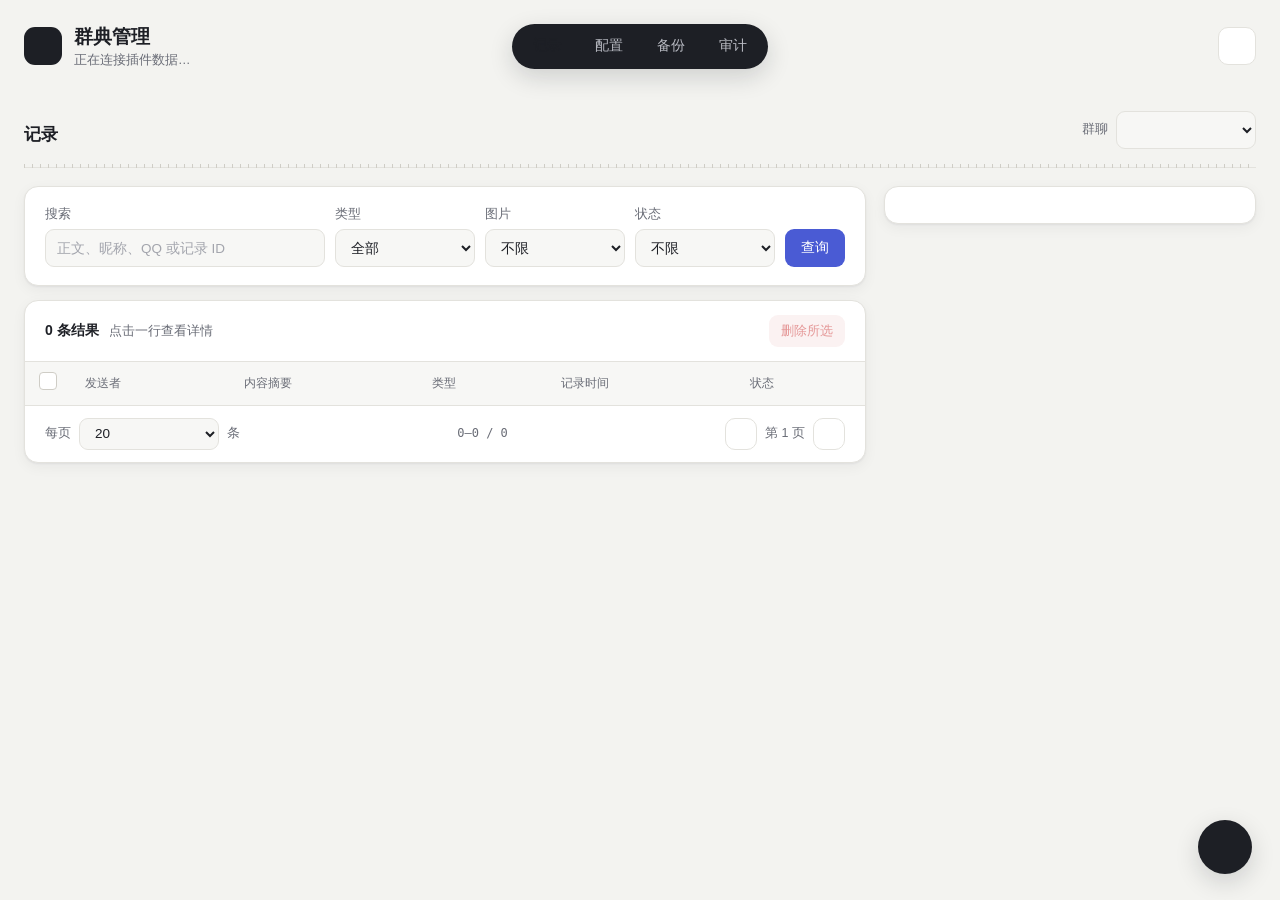
<file: views/manage/index.html>
<!doctype html>
<html lang="zh-CN">
  <head>
    <meta charset="utf-8" />
    <meta name="viewport" content="width=device-width, initial-scale=1" />
    <title>群典管理</title>
    <link rel="stylesheet" href="./style.css" />
  </head>
  <body>
    <div id="topline" class="topline" aria-hidden="true"></div>
    <div class="shell">
      <header class="titlebar">
        <div class="brand">
          <span class="brand-mark" data-i="quote" aria-hidden="true"></span>
          <div>
            <h1>群典管理</h1>
            <p id="header-status" role="status">正在连接插件数据…</p>
          </div>
        </div>
        <nav id="island" class="island" aria-label="管理模块">
          <span class="pill" aria-hidden="true"></span>
          <button type="button" class="on" data-view="records" aria-current="page" data-i="archive">记录</button>
          <button type="button" data-view="config" data-i="settings">配置<span id="config-badge" class="badge" hidden></span></button>
          <button type="button" data-view="backup" data-i="backup">备份</button>
          <button type="button" data-view="audit" data-i="history">审计</button>
        </nav>
        <div class="title-actions">
          <button id="refresh" class="icon-btn" type="button" aria-label="刷新数据" title="刷新数据" data-i="refresh"></button>
        </div>
      </header>

      <!-- 记录 -->
      <main id="view-records" class="view on">
        <section id="stats" class="stats" aria-label="当前群统计"></section>
        <div class="section-head">
          <h2>记录</h2>
          <label class="field inline">群聊<select id="group" class="input"></select></label>
        </div>
        <div class="ruler" aria-hidden="true"></div>
        <div id="records-layout" class="layout">
          <div class="main">
            <form id="filters" class="card card-pad filters" role="search">
              <label class="field search-field">搜索<input id="search" class="input" type="search" placeholder="正文、昵称、QQ 或记录 ID" /></label>
              <button id="filter-toggle" class="btn btn-ghost filter-toggle" type="button" aria-expanded="false" aria-controls="filters">筛选</button>
              <label class="field filter-extra">类型<select id="filter-type" class="input"><option value="">全部</option><option value="message">普通消息</option><option value="forward">合并转发</option></select></label>
              <label class="field filter-extra">图片<select id="filter-image" class="input"><option value="">不限</option><option value="true">包含图片</option><option value="false">不含图片</option></select></label>
              <label class="field filter-extra">状态<select id="filter-health" class="input"><option value="">不限</option><option value="healthy">正常</option><option value="broken">缺少媒体</option></select></label>
              <button id="query" class="btn btn-primary" type="submit" data-i="search">查询</button>
            </form>
            <section class="card table-card">
              <div class="table-tools">
                <div><strong id="total">0 条结果</strong><span id="selinfo">点击一行查看详情</span></div>
                <button id="delete-selected" class="btn btn-danger btn-sm" type="button" data-i="trash" disabled>删除所选</button>
              </div>
              <div class="table-scroll">
                <table>
                  <thead>
                    <tr>
                      <th class="check"><button id="check-page" class="cb" type="button" role="checkbox" aria-checked="false" aria-label="选择本页全部记录"></button></th>
                      <th>发送者</th>
                      <th>内容摘要</th>
                      <th class="col-opt">类型</th>
                      <th class="col-opt">记录时间</th>
                      <th class="col-opt">状态</th>
                    </tr>
                  </thead>
                  <tbody id="rows"></tbody>
                </table>
              </div>
              <div id="record-cards" class="m-cards"></div>
              <div class="table-foot">
                <label class="field inline">每页<select id="page-size" class="input input-sm"><option>20</option><option>50</option><option>100</option></select>条</label>
                <span id="range" class="mono">0–0 / 0</span>
                <div class="pager">
                  <button id="prev" class="icon-btn" type="button" aria-label="上一页" data-i="left"></button>
                  <span id="page-label">第 1 页</span>
                  <button id="next" class="icon-btn" type="button" aria-label="下一页" data-i="right"></button>
                </div>
              </div>
            </section>
          </div>
          <aside class="side" aria-label="记录详情">
            <div id="side" class="card side-card"></div>
          </aside>
        </div>
      </main>

      <!-- 配置 -->
      <main id="view-config" class="view">
        <div class="section-head">
          <h2>配置</h2>
          <div id="scope" class="segmented" role="radiogroup" aria-label="编辑范围">
            <span class="seg-pill" aria-hidden="true"></span>
            <button type="button" role="radio" class="on" aria-checked="true" data-scope="global">全局</button>
            <button type="button" role="radio" aria-checked="false" data-scope="override">群聊覆盖</button>
            <button type="button" role="radio" aria-checked="false" data-scope="json">高级 JSON</button>
          </div>
        </div>
        <div class="ruler" aria-hidden="true"></div>
        <div class="layout">
          <div class="main">
            <div id="anchors" class="tabs" role="tablist" aria-label="配置分区"></div>
            <div id="config-body" class="stack"></div>
          </div>
          <aside class="side" aria-label="未保存的改动">
            <div id="config-side" class="card side-card"></div>
          </aside>
        </div>
      </main>

      <!-- 备份 -->
      <main id="view-backup" class="view">
        <div class="section-head"><h2>备份与维护</h2></div>
        <div class="ruler" aria-hidden="true"></div>
        <div class="layout">
          <div class="main tasks">
            <article class="card task">
              <div class="head"><span class="ico" data-i="download" aria-hidden="true"></span>
                <div><h3>导出备份</h3><p>全部群聊的记录、被引用的图片、校验清单与可迁移配置。</p></div></div>
              <dl class="kv"><dt>范围</dt><dd>全部群聊</dd><dt>不含</dt><dd>头像缓存、宿主登录信息</dd></dl>
              <div class="foot"><span class="muted">导出文件为明文，请妥善保管。</span><button id="export" class="btn btn-primary" type="button" data-i="download">导出 ZIP</button></div>
            </article>
            <article class="card task">
              <div class="head"><span class="ico" data-i="shield" aria-hidden="true"></span>
                <div><h3>完整性检查</h3><p>逐个重新计算媒体文件哈希，标记缺失或被改动的图片；恢复的文件会重新参与随机群典。</p></div></div>
              <div id="integrity-result"><p class="muted">日常发送只检查文件是否存在与大小；内容被改动需要在这里检查。</p></div>
              <div class="foot"><span></span><button id="integrity" class="btn btn-tonal" type="button" data-i="shield">开始检查</button></div>
            </article>
            <article class="card task wide-task">
              <div class="head"><span class="ico" data-i="upload" aria-hidden="true"></span>
                <div><h3>合并导入</h3><p>按群内内容哈希去重，只新增记录，不修改现有记录。支持 2.0 与 1.x 旧版备份。</p></div></div>
              <div id="import-steps" class="steps" aria-label="导入步骤"></div>
              <label id="drop" class="drop">
                <input id="import-file" class="sr-only" type="file" accept=".zip,application/zip" />
                <span data-i="upload" aria-hidden="true"></span>
                <span><strong>拖放备份到这里，或点击选择文件</strong><small id="file-name"></small></span>
              </label>
              <div class="switch-row">
                <button id="restore-settings" class="switch" type="button" role="switch" aria-checked="false" aria-labelledby="restore-label"></button>
                <span id="restore-label"><strong>同时恢复可迁移配置</strong><small>用备份中的配置覆盖当前配置（含群聊覆盖与作者别名）</small></span>
              </div>
              <div id="import-inspection" class="inspection" hidden></div>
              <div class="foot">
                <button id="import-inspect" class="btn btn-ghost" type="button" disabled>上传并预检</button>
                <button id="import-commit" class="btn btn-primary" type="button" hidden>确认导入</button>
              </div>
            </article>
            <article class="card task">
              <div class="head"><span class="ico" data-i="user" aria-hidden="true"></span>
                <div><h3>头像缓存</h3><p>只用于图片卡片与后台展示；空间不足时优先清理无引用、最久未使用的头像。</p></div></div>
              <dl class="kv"><dt>当前缓存</dt><dd id="avatar-stats">—</dd></dl>
              <div class="foot"><button id="avatars-cleanup" class="btn btn-ghost" type="button" data-i="broom">清理无引用</button><button id="avatars-clear" class="btn btn-danger" type="button" data-i="trash">清空头像缓存</button></div>
            </article>
          </div>
          <aside class="side" aria-label="操作记录">
            <div class="card side-card"><div class="side-body"><h3>操作记录</h3><ul id="backup-log" class="timeline"></ul></div></div>
          </aside>
        </div>
      </main>

      <!-- 审计 -->
      <main id="view-audit" class="view">
        <div class="section-head">
          <h2>删除审计</h2>
          <button id="audit-refresh" class="btn btn-ghost btn-sm" type="button" data-i="refresh">刷新</button>
        </div>
        <div class="ruler" aria-hidden="true"></div>
        <div class="layout">
          <div class="main">
            <div class="card card-pad filters audit-filters">
              <label class="field">群号<input id="audit-group" class="input" inputmode="numeric" placeholder="筛选群号" /></label>
              <label class="field">操作者<input id="audit-operator" class="input" placeholder="QQ 或 dashboard 用户" /></label>
              <label class="field">来源<select id="audit-source" class="input"><option value="">全部来源</option><option value="command">群聊指令</option><option value="page">管理页</option><option value="page_node">管理页 · 节点</option></select></label>
            </div>
            <section class="card table-card">
              <div class="table-tools">
                <div><strong id="audit-total">0 条</strong><span>按删除时间从新到旧</span></div>
                <div class="pager">
                  <button id="audit-prev" class="icon-btn" type="button" aria-label="上一页" data-i="left"></button>
                  <span id="audit-page">第 1 页</span>
                  <button id="audit-next" class="icon-btn" type="button" aria-label="下一页" data-i="right"></button>
                </div>
              </div>
              <div class="table-scroll">
                <table>
                  <thead><tr><th>删除时间</th><th>群号</th><th>记录</th><th>操作者</th><th>来源</th><th>范围</th></tr></thead>
                  <tbody id="audit-rows"></tbody>
                </table>
              </div>
              <div id="audit-cards" class="m-cards"></div>
            </section>
          </div>
          <aside class="side" aria-label="审计概览"><div id="audit-side" class="card side-card"></div></aside>
        </div>
      </main>
    </div>

    <!-- 右下悬浮按钮 -->
    <div class="fab-wrap">
      <div id="save-error" class="save-error" role="alert" hidden></div>
      <div id="fab-menu" class="fab-menu" inert>
        <button type="button" data-act="refresh" style="--k: 3" data-i="refresh">刷新数据</button>
        <button type="button" data-act="search" style="--k: 2" data-i="search">搜索记录</button>
        <button type="button" data-act="export" style="--k: 1" data-i="download">导出备份</button>
        <button type="button" data-act="integrity" style="--k: 0" data-i="shield">完整性检查</button>
      </div>
      <button id="fab" class="fab" type="button" aria-label="快捷操作" aria-expanded="false" aria-controls="fab-menu" data-i="bolt"></button>
      <div id="pill" class="fab-pill" hidden>
        <span class="txt">
          <button id="discard" class="discard" type="button">放弃</button>
          <span id="pill-count" aria-live="polite">0 项未保存</span>
          <button id="save" class="save" type="button" data-i="check">保存</button>
        </span>
      </div>
    </div>
    <div id="toasts" class="toasts" aria-live="polite"></div>

    <!-- 全屏面板 -->
    <div id="scrim" class="scrim"></div>
    <section id="sheet" class="sheet" role="dialog" aria-modal="true" aria-labelledby="sheet-title" aria-hidden="true" inert>
      <header><h3 id="sheet-title"></h3><button id="sheet-close" class="icon-btn" type="button" aria-label="关闭全屏" data-i="x"></button></header>
      <div id="sheet-body" class="body"></div>
    </section>

    <!-- 灯箱 -->
    <div id="lightbox" class="lightbox" role="dialog" aria-modal="true" aria-label="图片查看" aria-hidden="true" inert>
      <div id="lb-bg" class="bg"></div>
      <img id="lb-img" alt="" />
      <div class="lb-bar">
        <button id="lb-prev" type="button" aria-label="上一张" data-i="left"></button>
        <span id="lb-index">1 / 1</span>
        <button id="lb-next" type="button" aria-label="下一张" data-i="right"></button>
        <button id="lb-close" type="button" aria-label="关闭图片" data-i="x"></button>
      </div>
    </div>

    <dialog id="confirm" aria-labelledby="confirm-title" aria-describedby="confirm-message">
      <form method="dialog">
        <h3 id="confirm-title"></h3>
        <p id="confirm-message"></p>
        <div class="dialog-actions">
          <button id="confirm-cancel" value="cancel" class="btn btn-ghost">取消</button>
          <button id="confirm-ok" value="confirm" class="btn btn-danger">确认</button>
        </div>
      </form>
    </dialog>

    <script type="module" src="./app.js"></script>
  </body>
</html>
</file>
<file: views/manage/style.css>
/* 群典管理 · WebUI 2.0：细线、刻度与语义色标签；不使用渐变、发光与装饰性小字。 */
@property --sw { syntax: "<length-percentage>"; inherits: true; initial-value: 372px; }

:root {
  color-scheme: light;
  --page: #f3f3f0;
  --surface: #ffffff;
  --surface-soft: #f7f7f5;
  --line: #e3e2dd;
  --line-strong: #cfcdc6;
  --text: #1d1f25;
  --muted: #6a6d77;
  --subtle: #a3a5ad;
  --accent: #4a5bd4;
  --accent-soft: #eceefb;
  --accent-ink: #ffffff;
  --success: #2c8f62;
  --success-soft: #e6f3ec;
  --warning: #c77a1f;
  --warning-soft: #f8efe2;
  --danger: #cf4040;
  --danger-soft: #f9e8e8;
  --island: #1d1f25;
  --island-text: #b9bbc3;
  --island-active: #ffffff;
  --island-active-text: #1d1f25;
  --island-hover: rgba(255, 255, 255, .08);
  --on-island: #e5e6ea;
  --seg-off: #e6e5e0;
  --scrim: rgba(20, 22, 30, .38);
  --lightbox-bg: rgba(12, 13, 18, .82);
  --shadow: 0 1px 2px rgba(20, 22, 30, .05), 0 4px 14px rgba(20, 22, 30, .05);
  --shadow-float: 0 8px 24px rgba(20, 22, 30, .16);
  --radius: 14px;
  --radius-sm: 9px;
  --mono: "Cascadia Mono", "DejaVu Sans Mono", ui-monospace, Consolas, monospace;
  --ease: cubic-bezier(.2, .8, .2, 1);
  --ease-io: cubic-bezier(.4, 0, .2, 1);
  --t-fast: 120ms;
  --t: 200ms;
  --t-slow: 320ms;
}

[data-theme="dark"] {
  color-scheme: dark;
  --page: #14161b;
  --surface: #1c1f26;
  --surface-soft: #20242c;
  --line: #2c3039;
  --line-strong: #3a3f4a;
  --text: #e5e6ea;
  --muted: #9a9eaa;
  --subtle: #686c78;
  --accent: #7b88ef;
  --accent-soft: rgba(123, 136, 239, .14);
  --accent-ink: #12141a;
  --success: #4fbf8a;
  --success-soft: rgba(79, 191, 138, .13);
  --warning: #e0a052;
  --warning-soft: rgba(224, 160, 82, .13);
  --danger: #ec6b6b;
  --danger-soft: rgba(236, 107, 107, .13);
  --island: #262a33;
  --island-text: #9a9eaa;
  --island-active: #e5e6ea;
  --island-active-text: #14161b;
  --seg-off: #2c3039;
  --scrim: rgba(0, 0, 0, .55);
  --shadow: 0 1px 2px rgba(0, 0, 0, .25);
  --shadow-float: 0 8px 24px rgba(0, 0, 0, .45);
}

* { box-sizing: border-box; }

body {
  margin: 0;
  background: var(--page);
  color: var(--text);
  font: 14px/1.55 "Segoe UI", "Microsoft YaHei", "Noto Sans CJK SC", "PingFang SC", sans-serif;
}

button { font: inherit; color: inherit; cursor: pointer; }
:focus-visible { outline: 2px solid var(--accent); outline-offset: 2px; }
.sr-only { position: absolute; width: 1px; height: 1px; overflow: hidden; clip: rect(0 0 0 0); white-space: nowrap; }
[hidden] { display: none !important; }
.muted { color: var(--muted); font-size: 13px; margin: 0; }
.mono { font-family: var(--mono); font-size: 12px; color: var(--muted); }
.stack { display: grid; gap: 14px; align-content: start; }
svg.i { width: 18px; height: 18px; fill: none; stroke: currentColor; stroke-width: 1.8; stroke-linecap: round; stroke-linejoin: round; flex: none; }

.shell { width: min(1440px, calc(100% - 48px)); margin: 0 auto; padding: 22px 0 110px; }

/* ── 标题行与顶部悬浮岛 ───────────────────── */
.titlebar { display: flex; align-items: center; gap: 20px; margin-bottom: 22px; }
.brand { display: flex; align-items: center; gap: 12px; min-width: 0; flex: 1; }
.brand-mark { width: 38px; height: 38px; border-radius: 11px; background: var(--text); color: var(--page); display: grid; place-items: center; }
.brand h1 { margin: 0; font-size: 19px; font-weight: 650; }
.brand p { margin: 0; color: var(--muted); font-size: 12.5px; display: flex; align-items: center; gap: 6px; }
.dot { width: 7px; height: 7px; border-radius: 50%; background: var(--success); display: inline-block; }

.island { position: relative; display: flex; gap: 2px; padding: 5px; background: var(--island); border-radius: 999px; box-shadow: var(--shadow-float); }
.island .pill { position: absolute; top: 5px; bottom: 5px; left: 0; border-radius: 999px; background: var(--island-active); transition: transform var(--t-slow) var(--ease), width var(--t-slow) var(--ease); }
.island button { position: relative; z-index: 1; display: flex; align-items: center; gap: 7px; padding: 7px 16px; border: 0; border-radius: 999px; background: transparent; color: var(--island-text); font-size: 13.5px; white-space: nowrap; transition: color var(--t-slow) var(--ease), transform var(--t-fast) var(--ease-io); }
.island button.on { color: var(--island-active-text); font-weight: 600; }
.island button:active { transform: scale(.96); }
.badge { min-width: 18px; height: 18px; padding: 0 5px; border-radius: 9px; background: var(--accent); color: var(--accent-ink); font-size: 12px; display: grid; place-items: center; font-weight: 600; }
.title-actions { flex: 1; display: flex; justify-content: flex-end; gap: 8px; }

/* ── 区块标题与刻度尺 ─────────────────────── */
.section-head { display: flex; align-items: flex-end; justify-content: space-between; gap: 16px; margin: 4px 0 12px; flex-wrap: wrap; }
.section-head h2 { margin: 2px 0 0; font-size: 17px; font-weight: 650; }
.ruler { height: 7px; margin: 0 0 18px; background:
  repeating-linear-gradient(90deg, var(--line-strong) 0 1px, transparent 1px 8px) bottom / 100% 4px no-repeat,
  linear-gradient(var(--line), var(--line)) bottom / 100% 1px no-repeat; }

/* ── 统计卡与刻度条 ───────────────────────── */
.stats { display: grid; grid-template-columns: repeat(4, 1fr); gap: 12px; margin-bottom: 18px; }
.stat { background: var(--surface); border: 1px solid var(--line); border-radius: var(--radius); padding: 14px 16px; box-shadow: var(--shadow); display: grid; gap: 4px; align-content: start; }
.stat .label { color: var(--muted); font-size: 12.5px; }
.stat .value { font-size: 26px; font-weight: 650; font-variant-numeric: tabular-nums; }
.stat .value small { font-size: 13px; color: var(--muted); font-weight: 500; margin-left: 4px; }
.stat-sub { color: var(--muted); font-size: 12.5px; }
.stat .chip { justify-self: start; }
.seg { display: flex; gap: 3px; height: 8px; }
.seg i { flex: 1; border-radius: 2px; background: var(--seg-off); transition: background-color var(--t) var(--ease-io); transition-delay: calc(var(--k, 0) * 18ms); }
.seg i.on { background: var(--accent); }
.seg.ok i.on { background: var(--success); }
.seg.warn i.on { background: var(--warning); }
.seg.danger i.on { background: var(--danger); }

/* ── 布局：主内容 + 右侧页面卡片 ──────────── */
.view { display: none; }
.view.on { display: block; animation: rise var(--t) var(--ease) both; }
@keyframes rise { from { opacity: 0; transform: translateY(8px); } }
.layout { display: grid; grid-template-columns: minmax(0, 1fr) var(--sw); gap: 18px; align-items: start; transition: --sw var(--t-slow) var(--ease); }
.layout.wide { --sw: 58%; }
.layout.wide .col-opt { display: none; }
.layout.wide .excerpt { max-width: 220px; }
.main { min-width: 0; display: grid; gap: 14px; align-content: start; }
.card { background: var(--surface); border: 1px solid var(--line); border-radius: var(--radius); box-shadow: var(--shadow); }
.card-pad { padding: 18px 20px; }
.card-title { display: flex; align-items: flex-start; justify-content: space-between; gap: 12px; margin-bottom: 4px; }
.card-title h3 { margin: 0; font-size: 15px; font-weight: 650; }
.card-title p { margin: 2px 0 0; color: var(--muted); font-size: 12.5px; }
.side { position: sticky; top: 16px; min-width: 0; }
.side-card { padding: 18px 20px; overflow: hidden; }
.side-body { animation: swap var(--t) var(--ease); display: grid; gap: 12px; }
@keyframes swap { from { opacity: 0; transform: translateX(6px); } }
.side-body h3 { margin: 0; font-size: 17px; font-weight: 650; }
.side-head { display: flex; align-items: center; gap: 8px; }
.side-head .grow { flex: 1; }
.side-head .icon-btn { width: 32px; height: 32px; }
.side-actions { display: flex; gap: 8px; }
.side-actions .btn { flex: 1; justify-content: center; }
.kv { display: grid; grid-template-columns: 84px 1fr; gap: 8px 12px; font-size: 13px; margin: 0; }
.kv dt { color: var(--muted); }
.kv dd { margin: 0; min-width: 0; overflow-wrap: anywhere; }
.divider { height: 1px; background: var(--line); }
.field-label { color: var(--muted); font-size: 12.5px; margin-bottom: 8px; }
.wide-cols { display: grid; gap: 16px; }
.layout.wide .wide-cols { grid-template-columns: 1fr 1fr; }

/* ── 控件 ─────────────────────────────────── */
.field { display: grid; gap: 5px; font-size: 12.5px; color: var(--muted); }
.field.inline { display: flex; align-items: center; gap: 8px; }
.input { height: 38px; width: 100%; border: 1px solid var(--line); border-radius: var(--radius-sm); background: var(--surface-soft); color: var(--text); padding: 0 11px; font: inherit; font-size: 13.5px; transition: border-color var(--t-fast), box-shadow var(--t-fast), background-color var(--t-fast); }
.input:focus { outline: none; border-color: var(--accent); box-shadow: 0 0 0 3px var(--accent-soft); background: var(--surface); }
.input::placeholder { color: var(--subtle); }
.input:disabled { opacity: .6; }
.input-sm { height: 32px; width: auto; }
.field.inline .input { width: auto; min-width: 140px; }
.input.num { width: 96px; }
.input.area { height: auto; padding: 9px 11px; resize: vertical; line-height: 1.5; }
.input.code { font-family: var(--mono); font-size: 12.5px; }
.input.err { border-color: var(--danger); animation: nudge 260ms var(--ease-io); }
@keyframes pop { from { opacity: 0; transform: scale(.7); } }
.role-chip.err { animation: nudge 260ms var(--ease-io); }
.diff li.leaving, .alias-row.leaving { opacity: 0; transition: opacity 160ms var(--ease-io); }
.diff li.collapsing, .alias-row.collapsing { overflow: hidden; padding-top: 0; padding-bottom: 0; margin: 0; border-width: 0; transition: height var(--t) var(--ease-io), padding var(--t) var(--ease-io); }
.alias-list { display: grid; gap: 8px; width: 100%; }
.alias-row { animation: rise var(--t) var(--ease) both; }
@keyframes nudge { 25% { transform: translateX(-3px); } 75% { transform: translateX(3px); } }

.btn { height: 38px; border-radius: var(--radius-sm); padding: 0 15px; border: 1px solid transparent; display: inline-flex; align-items: center; gap: 7px; font-size: 13.5px; font-weight: 550; white-space: nowrap; transition: background-color var(--t-fast), color var(--t-fast), border-color var(--t-fast), transform var(--t-fast) var(--ease-io); }
.btn svg.i { width: 16px; height: 16px; }
.btn:active, .icon-btn:active, .fab:active { transform: scale(.96); }
.btn[disabled] { opacity: .55; cursor: not-allowed; }
.btn-primary { background: var(--accent); color: var(--accent-ink); }
.btn-primary:hover { filter: brightness(1.05); }
.btn-ghost { background: var(--surface); border-color: var(--line); color: var(--text); }
.btn-ghost:hover, .icon-btn:hover { border-color: var(--line-strong); background: var(--surface-soft); color: var(--text); }
.btn-tonal { background: var(--accent-soft); color: var(--accent); }
.btn-danger { background: var(--danger-soft); color: var(--danger); }
.btn-sm { height: 32px; padding: 0 11px; font-size: 12.5px; }
.icon-btn { width: 38px; height: 38px; padding: 0; border-radius: 10px; border: 1px solid var(--line); background: var(--surface); color: var(--muted); display: grid; place-items: center; transition: background-color var(--t-fast), border-color var(--t-fast), transform var(--t-fast) var(--ease-io); }
.icon-btn:disabled { opacity: .45; cursor: not-allowed; }
.spin { width: 14px; height: 14px; border: 2px solid currentColor; border-right-color: transparent; border-radius: 50%; animation: spin .7s linear infinite; }
@keyframes spin { to { transform: rotate(360deg); } }

.chip { display: inline-flex; align-items: center; gap: 5px; padding: 2px 9px; border-radius: 999px; font-size: 12px; font-weight: 550; white-space: nowrap; }
.chip::before { content: ""; width: 6px; height: 6px; border-radius: 50%; background: currentColor; }
.chip.ok { background: var(--success-soft); color: var(--success); }
.chip.warn { background: var(--warning-soft); color: var(--warning); }
.chip.bad { background: var(--danger-soft); color: var(--danger); }
.chip.plain { background: var(--surface-soft); color: var(--muted); border: 1px solid var(--line); }
.chip.plain::before { display: none; }
.chip-btn { border: 0; background: transparent; color: var(--muted); width: 22px; height: 22px; border-radius: 6px; display: grid; place-items: center; padding: 0; flex: none; transition: background-color var(--t-fast), transform var(--t-fast) var(--ease-io); }
.chip-btn svg.i { width: 14px; height: 14px; }
.chip-btn:hover { background: var(--danger-soft); color: var(--danger); }

.switch { width: 38px; height: 22px; padding: 0; border: 0; border-radius: 11px; background: var(--line-strong); position: relative; flex: none; transition: background-color var(--t) var(--ease-io); }
.switch::after { content: ""; position: absolute; top: 3px; left: 3px; width: 16px; height: 16px; border-radius: 50%; background: var(--surface); transition: left var(--t) var(--ease); }
.switch.on { background: var(--accent); }
.switch.on::after { left: 19px; }
.switch:disabled { opacity: .5; }
.switch-sm { transform: scale(.85); }
.segmented { position: relative; display: inline-flex; border: 1px solid var(--line); border-radius: 10px; padding: 3px; background: var(--surface-soft); flex-wrap: wrap; }
.segmented .seg-pill { position: absolute; top: 0; left: 0; border-radius: 7px; background: var(--surface); box-shadow: var(--shadow); pointer-events: none; opacity: 0; transition: transform var(--t-slow) var(--ease), width var(--t-slow) var(--ease), opacity var(--t); }
.segmented button { position: relative; z-index: 1; padding: 5px 12px; border: 0; border-radius: 7px; background: transparent; font-size: 13px; color: var(--muted); transition: background-color var(--t), color var(--t), box-shadow var(--t); }
.segmented button.on { color: var(--text); font-weight: 600; }
.segmented button:disabled { opacity: .5; cursor: not-allowed; }
.seg-input .row { display: flex; align-items: center; gap: 12px; }
.seg-input .seg { flex: 1; height: 10px; }
.role-chips { display: flex; flex-wrap: wrap; gap: 6px; }
.role-chip { padding: 5px 12px; border-radius: 999px; border: 1px solid var(--line); background: var(--surface); color: var(--muted); font-size: 13px; transition: background-color var(--t-fast), color var(--t-fast), border-color var(--t-fast); }
.role-chip.on { background: var(--accent-soft); color: var(--accent); border-color: transparent; font-weight: 600; }
.role-chip:disabled { opacity: .5; cursor: not-allowed; }

/* ── 筛选与表格 ───────────────────────────── */
.filters { display: grid; grid-template-columns: 2fr 1fr 1fr 1fr auto; gap: 10px; align-items: end; }
.audit-filters { grid-template-columns: 1fr 1fr 1fr; }
.filter-toggle { display: none; }
.layout.wide .filters { grid-template-columns: 1fr 1fr 1fr; }
.layout.wide .filters .search-field { grid-column: 1 / -1; }
.table-card { overflow: hidden; }
.table-tools { display: flex; align-items: center; justify-content: space-between; gap: 12px; padding: 14px 20px; border-bottom: 1px solid var(--line); }
.table-tools strong { font-size: 14px; }
.table-tools span { color: var(--muted); font-size: 12.5px; margin-left: 10px; }
.table-scroll { overflow-x: auto; }
table { width: 100%; border-collapse: collapse; font-size: 13px; }
th { text-align: left; font-weight: 550; color: var(--muted); font-size: 12px; padding: 10px 14px; background: var(--surface-soft); border-bottom: 1px solid var(--line); white-space: nowrap; }
td { padding: 11px 14px; border-bottom: 1px solid var(--line); vertical-align: middle; transition: background-color var(--t-fast), opacity var(--t); }
th.check, td.check { width: 44px; }
tbody tr:not(.empty-row):not(.sk-row):not(.static) { cursor: pointer; }
tbody tr:not(.empty-row):not(.sk-row):not(.static):hover td { background: var(--surface-soft); }
tbody tr.sel td { background: var(--accent-soft); }
tbody tr td:first-child { position: relative; }
tbody tr td:first-child::before { content: ""; position: absolute; left: 0; top: 0; bottom: 0; width: 3px; background: var(--accent); transform: scaleY(0); transition: transform var(--t) var(--ease); }
tbody tr.sel td:first-child::before { transform: scaleY(1); }
tbody tr.leaving td { opacity: 0; }
tbody tr.collapse td { padding-top: 0; padding-bottom: 0; border-bottom-width: 0; }
tbody tr.collapse td > * { max-height: 0; overflow: hidden; display: block; }
.who { display: flex; align-items: center; gap: 9px; min-width: 0; }
.who > div, td.mono { white-space: nowrap; }
.who small { display: block; color: var(--subtle); font-family: var(--mono); font-size: 12px; }
.avatar { width: 28px; height: 28px; border-radius: 50%; display: grid; place-items: center; font-size: 12px; font-weight: 600; color: var(--accent-ink); flex: none; overflow: hidden; }
.avatar img { width: 100%; height: 100%; object-fit: cover; }
.excerpt { display: flex; align-items: center; gap: 8px; max-width: 420px; }
.excerpt > span:first-child { min-width: 0; white-space: nowrap; overflow: hidden; text-overflow: ellipsis; }
.cb { width: 18px; height: 18px; padding: 0; border: 1.6px solid var(--line-strong); border-radius: 4px; background: var(--surface); position: relative; transition: background-color var(--t-fast), border-color var(--t-fast); }
.cb.on { background: var(--accent); border-color: var(--accent); }
.cb.on::after { content: ""; position: absolute; left: 5px; top: 1px; width: 4px; height: 9px; border: solid var(--accent-ink); border-width: 0 2px 2px 0; transform: rotate(45deg); animation: tick var(--t) var(--ease); }
@keyframes tick { from { transform: rotate(45deg) scale(.4); opacity: 0; } }
.table-foot { display: flex; align-items: center; justify-content: space-between; gap: 12px; padding: 12px 20px; color: var(--muted); font-size: 12.5px; flex-wrap: wrap; }
.pager { display: flex; align-items: center; gap: 8px; }
.pager .icon-btn { width: 32px; height: 32px; }
.empty { display: flex; align-items: center; justify-content: center; gap: 12px; padding: 28px 16px; color: var(--muted); text-align: center; }
.m-cards { display: none; gap: 10px; padding: 12px; }
.m-card { padding: 13px 14px; cursor: pointer; display: grid; gap: 8px; }
.m-card.sel { border-color: var(--accent); box-shadow: inset 3px 0 0 var(--accent), var(--shadow); }
.m-card .top, .m-card .meta { display: flex; justify-content: space-between; align-items: center; gap: 8px; }
.m-card p { margin: 0; font-size: 13.5px; overflow-wrap: anywhere; }
.sk { display: block; height: 12px; border-radius: 6px; background: var(--seg-off); animation: breathe 1.1s ease-in-out infinite; }
@keyframes breathe { 50% { opacity: .45; } }

/* ── 记录详情 ─────────────────────────────── */
.quote { border: 1px solid var(--line); border-radius: 12px; padding: 14px; background: var(--surface-soft); display: grid; gap: 8px; }
.quote p { margin: 0; font-size: 13.5px; white-space: pre-wrap; overflow-wrap: anywhere; }
.reply-snap { border-left: 3px solid var(--line-strong); padding: 4px 10px; display: grid; gap: 4px; font-size: 12.5px; color: var(--muted); }
.reply-snap b { font-weight: 550; margin-right: 6px; }
.thread { display: grid; gap: 10px; }
.msg { display: grid; grid-template-columns: 28px minmax(0, 1fr); gap: 9px; }
.bubble { background: var(--surface-soft); border: 1px solid var(--line); border-radius: 4px 12px 12px 12px; padding: 8px 11px; font-size: 13px; display: grid; gap: 4px; white-space: pre-wrap; overflow-wrap: anywhere; }
.bubble-head { display: flex; align-items: center; justify-content: space-between; gap: 6px; }
.bubble-head b { font-size: 12px; color: var(--muted); font-weight: 550; }
.nested { border-left: 2px solid var(--line-strong); padding-left: 10px; margin-top: 4px; }
.thread-more { margin-top: 8px; color: var(--accent); }
.gallery { display: grid; grid-template-columns: repeat(3, 1fr); gap: 8px; }
.layout.wide .gallery { grid-template-columns: repeat(5, 1fr); }
.sheet .gallery { grid-template-columns: repeat(auto-fill, minmax(150px, 1fr)); }
.sheet .card-gallery { grid-template-columns: repeat(auto-fill, minmax(260px, 1fr)); }
.thumb { aspect-ratio: 1; border-radius: 9px; border: 1px solid var(--line); overflow: hidden; cursor: zoom-in; padding: 0; background: var(--surface-soft); transition: transform var(--t-fast) var(--ease-io), box-shadow var(--t); }
.thumb:hover { transform: translateY(-2px); box-shadow: var(--shadow); }
.thumb img { width: 100%; height: 100%; object-fit: cover; display: block; }
.card-thumb { aspect-ratio: auto; }
.card-thumb img { object-fit: contain; height: auto; }
.thumb.missing { cursor: default; display: grid; place-items: center; color: var(--muted); font-size: 12px; }
.more-thumbs { display: grid; place-items: center; font-size: 13px; color: var(--muted); cursor: pointer; }

/* ── 配置 ─────────────────────────────────── */
/* 配置分区标签：一次只显示一个分区，选中指示块滑动到新标签 */
.tabs { position: relative; display: flex; gap: 6px; flex-wrap: wrap; }
.tabs .tab-pill { position: absolute; top: 0; left: 0; border-radius: 999px; border: 1px solid var(--text); background: var(--surface); pointer-events: none; transition: transform var(--t-slow) var(--ease), width var(--t-slow) var(--ease), height var(--t-slow) var(--ease), opacity var(--t); }
.tabs button { position: relative; z-index: 1; padding: 6px 13px; border-radius: 999px; border: 1px solid var(--line); background: var(--surface); color: var(--muted); font-size: 13px; display: flex; gap: 7px; align-items: center; transition: color var(--t-slow) var(--ease), border-color var(--t-fast), transform var(--t-fast) var(--ease-io); }
.tabs button:hover { color: var(--text); }
.tabs button:active { transform: scale(.96); }
.tabs button.on { border-color: transparent; background: transparent; color: var(--text); font-weight: 600; }
.tabs .mod { width: 6px; height: 6px; border-radius: 50%; background: var(--accent); }
#config-body.swap-up { animation: rise var(--t) var(--ease) both; }
#config-body.swap-right { animation: from-right var(--t) var(--ease) both; }
#config-body.swap-left { animation: from-left var(--t) var(--ease) both; }
@keyframes from-right { from { opacity: 0; transform: translateX(14px); } }
@keyframes from-left { from { opacity: 0; transform: translateX(-14px); } }
.cfg-section { scroll-margin-top: 16px; }
.form-row { display: grid; grid-template-columns: 220px minmax(0, 1fr); gap: 18px; padding: 14px 0; border-top: 1px solid var(--line); transition: background-color var(--t-slow); }
.card-title + .form-row { border-top: 0; }
.form-row.flash { background: var(--accent-soft); }
.form-row .lbl strong { font-size: 13.5px; font-weight: 600; }
.form-row.changed .lbl strong::after { animation: pop var(--t) var(--ease); content: "已修改"; margin-left: 8px; font-size: 12px; font-weight: 550; color: var(--accent); background: var(--accent-soft); padding: 1px 6px; border-radius: 5px; }
.form-row .help { color: var(--muted); font-size: 12.5px; margin-top: 6px; }
.override-toggle { display: flex; align-items: center; gap: 6px; margin-top: 6px; color: var(--muted); font-size: 12.5px; }
.picker { display: grid; grid-template-columns: 1fr 1fr auto; gap: 10px; align-items: end; margin-top: 12px; }
.alias-editor { display: grid; gap: 8px; justify-items: start; }
.alias-row { display: grid; grid-template-columns: 130px 130px minmax(0, 1fr) 38px; gap: 8px; width: 100%; }
.inline-error { padding: 10px 12px; border-radius: 10px; background: var(--danger-soft); color: var(--danger); font-size: 13px; margin: 10px 0; }
.inline-actions { display: flex; gap: 8px; margin-top: 10px; }
.preview-panel { margin-top: 6px; padding-top: 16px; border-top: 1px solid var(--line); display: grid; gap: 10px; }
.preview-head { display: flex; align-items: flex-start; justify-content: space-between; gap: 12px; }
.preview-head strong { font-size: 13.5px; }
.preview-stale { margin: 0; font-size: 12.5px; color: var(--warning); animation: rise var(--t) var(--ease) both; }
.preview-images { display: grid; grid-template-columns: repeat(auto-fill, minmax(260px, 1fr)); gap: 10px; animation: rise var(--t) var(--ease) both; }
.preview-thumb { aspect-ratio: auto; background: var(--surface-soft); }
.preview-thumb img { height: auto; object-fit: contain; }
.diff { list-style: none; margin: 0; padding: 0; display: grid; gap: 8px; font-size: 13px; }
.diff li { display: grid; gap: 2px; padding: 9px 11px; border: 1px solid var(--line); border-radius: 10px; animation: rise var(--t) var(--ease) both; }
.diff .name { font-weight: 550; }
.diff .from { color: var(--subtle); text-decoration: line-through; font-size: 12px; overflow-wrap: anywhere; }
.diff .to { color: var(--accent); font-weight: 600; font-size: 12.5px; overflow-wrap: anywhere; }

/* ── 备份 ─────────────────────────────────── */
.tasks { grid-template-columns: 1fr 1fr; }
.task { padding: 18px 20px; display: flex; flex-direction: column; gap: 12px; }
.wide-task { grid-column: 1 / -1; }
.task .head { display: flex; gap: 12px; align-items: flex-start; }
.task .ico { width: 38px; height: 38px; border-radius: 10px; background: var(--surface-soft); border: 1px solid var(--line); display: grid; place-items: center; flex: none; }
.task h3 { margin: 0; font-size: 15px; }
.task p { margin: 3px 0 0; color: var(--muted); font-size: 12.5px; }
.task .foot { display: flex; justify-content: space-between; align-items: center; gap: 8px; margin-top: auto; flex-wrap: wrap; }
.steps { display: grid; grid-template-columns: repeat(4, 1fr); gap: 6px; }
.steps div { font-size: 12.5px; color: var(--muted); }
.steps div i { display: block; height: 6px; border-radius: 2px; background: var(--seg-off); margin-bottom: 6px; transition: background-color var(--t) var(--ease-io); }
.steps div.done i { background: var(--success); }
.steps div.now i { background: var(--accent); }
.steps div.now { color: var(--text); font-weight: 600; }
.drop { border: 1.5px dashed var(--line-strong); border-radius: 12px; padding: 14px; display: flex; gap: 12px; align-items: center; background: var(--surface-soft); cursor: pointer; transition: border-color var(--t-fast), background-color var(--t-fast); }
.drop.over, .drop:focus-within { border-color: var(--accent); background: var(--accent-soft); }
.drop strong { font-size: 13px; }
.drop small { display: block; color: var(--muted); font-size: 12.5px; }
.switch-row { display: flex; align-items: center; gap: 12px; }
.switch-row small { display: block; color: var(--muted); font-size: 12.5px; }
.inspection { border-top: 1px solid var(--line); padding-top: 12px; }
.timeline { list-style: none; margin: 0; padding: 0; }
.timeline li { position: relative; padding: 0 0 14px 22px; font-size: 13px; }
.timeline li::before { content: ""; position: absolute; left: 4px; top: 6px; width: 7px; height: 7px; border-radius: 50%; border: 2px solid var(--line-strong); background: var(--surface); }
.timeline li::after { content: ""; position: absolute; left: 8px; top: 17px; bottom: 0; width: 1px; background: var(--line); }
.timeline li:last-child::after { display: none; }
.timeline li.ok::before { border-color: var(--success); }
.timeline li.bad::before { border-color: var(--danger); }
.timeline small { display: block; color: var(--subtle); font-family: var(--mono); font-size: 12px; }

/* ── 悬浮按钮、草稿胶囊与通知 ─────────────── */
.fab-wrap { position: fixed; right: 28px; bottom: 26px; display: flex; flex-direction: column; align-items: flex-end; z-index: 20; }
.fab { width: 54px; height: 54px; border-radius: 50%; border: 0; padding: 0; background: var(--island); color: var(--on-island); display: grid; place-items: center; box-shadow: var(--shadow-float); transition: transform var(--t-fast) var(--ease-io); }
.fab svg.i { width: 22px; height: 22px; transition: transform var(--t) var(--ease); }
.fab[aria-expanded="true"] svg.i { transform: rotate(135deg); }
.fab-menu { position: absolute; right: 0; bottom: 64px; background: var(--island); border-radius: 16px; padding: 6px; box-shadow: var(--shadow-float); min-width: 214px; display: grid; transform-origin: bottom right; opacity: 0; transform: scale(.92) translateY(6px); pointer-events: none; transition: opacity var(--t) var(--ease), transform var(--t) var(--ease); }
.fab-menu.on { opacity: 1; transform: none; pointer-events: auto; }
.fab-menu button { display: flex; align-items: center; gap: 10px; padding: 9px 12px; border: 0; background: transparent; color: var(--on-island); font-size: 13.5px; border-radius: 10px; text-align: left; opacity: 0; transform: translateY(4px); transition: opacity var(--t) var(--ease), transform var(--t) var(--ease), background-color var(--t-fast); }
.fab-menu.on button { opacity: 1; transform: none; transition-delay: calc(var(--k) * 30ms); }
.fab-menu button:hover, .fab-menu button:focus-visible { background: var(--island-hover); }
.fab-pill { height: 54px; border-radius: 27px; background: var(--island); color: var(--on-island); display: flex; align-items: center; box-shadow: var(--shadow-float); font-size: 13.5px; overflow: hidden; white-space: nowrap; max-width: 54px; padding: 0; justify-content: center; transition: max-width var(--t-slow) var(--ease), padding var(--t-slow) var(--ease); }
.fab-pill.on { max-width: 380px; padding: 0 8px 0 20px; }
.fab-pill .txt { display: flex; align-items: center; gap: 14px; opacity: 0; transition: opacity var(--t) 80ms; }
.fab-pill.on .txt { opacity: 1; }
.fab-pill .discard { border: 0; background: transparent; color: var(--island-text); }
.fab-pill .discard:hover { color: var(--on-island); }
.fab-pill .save { height: 40px; border: 0; border-radius: 20px; background: var(--island-active); color: var(--island-active-text); padding: 0 16px; display: flex; align-items: center; gap: 6px; font-weight: 600; transition: background-color var(--t), color var(--t); }
.fab-pill.done .save { background: var(--success); color: var(--accent-ink); }
[data-theme="dark"] .fab, [data-theme="dark"] .fab-menu, [data-theme="dark"] .fab-pill, [data-theme="dark"] .island { border: 1px solid var(--line-strong); }
.save-error { position: absolute; right: 0; bottom: 64px; width: max-content; max-width: min(360px, calc(100vw - 32px)); padding: 10px 12px; border-radius: 12px; background: var(--danger-soft); color: var(--danger); font-size: 13px; box-shadow: var(--shadow); }

.toasts { position: fixed; right: 28px; bottom: 94px; display: grid; gap: 8px; z-index: 25; justify-items: end; }
.toast { display: flex; align-items: center; gap: 10px; background: var(--island); color: var(--on-island); border-radius: 12px; padding: 10px 12px 10px 14px; font-size: 13.5px; box-shadow: var(--shadow-float); animation: tin var(--t-slow) var(--ease); min-width: 260px; max-width: min(460px, calc(100vw - 32px)); position: relative; overflow: hidden; }
.toast.out { animation: tout var(--t) var(--ease-io) forwards; }
@keyframes tin { from { opacity: 0; transform: translateY(10px) scale(.98); } }
@keyframes tout { to { opacity: 0; transform: translateX(16px); } }
.toast .ok { color: var(--success); }
.toast .bad { color: var(--danger); }
.toast .info { color: var(--accent); }
.toast button { margin-left: auto; background: var(--island-hover); color: var(--on-island); border: 0; border-radius: 8px; padding: 4px 10px; font-size: 12.5px; }
.toast .timer { position: absolute; left: 0; bottom: 0; height: 2px; background: var(--accent); animation: timer 5s linear forwards; }
@keyframes timer { from { width: 100%; } to { width: 0; } }

/* ── 顶部进度线 ───────────────────────────── */
.topline { position: fixed; inset: 0 0 auto; height: 2px; overflow: hidden; z-index: 50; opacity: 0; transition: opacity var(--t); }
.topline.on { opacity: 1; }
.topline::after { content: ""; position: absolute; top: 0; left: -30%; width: 30%; height: 100%; background: var(--accent); animation: line 1s var(--ease-io) infinite; }
@keyframes line { to { left: 100%; } }

/* ── 全屏面板、灯箱与确认框 ───────────────── */
.scrim { position: fixed; inset: 0; background: var(--scrim); opacity: 0; pointer-events: none; transition: opacity var(--t-slow); z-index: 30; }
.scrim.on { opacity: 1; pointer-events: auto; }
.sheet { position: fixed; inset: 24px; background: var(--surface); border: 1px solid var(--line); border-radius: 18px; z-index: 31; box-shadow: var(--shadow-float); display: flex; flex-direction: column; opacity: 0; transform: translateY(16px) scale(.985); pointer-events: none; transition: opacity var(--t-slow) var(--ease), transform var(--t-slow) var(--ease); }
.sheet.on { opacity: 1; transform: none; pointer-events: auto; }
.sheet header { display: flex; align-items: center; gap: 10px; padding: 16px 22px; border-bottom: 1px solid var(--line); }
.sheet header h3 { margin: 0; font-size: 17px; flex: 1; }
.sheet .body { padding: 20px 22px; overflow: auto; display: grid; grid-template-columns: 360px minmax(0, 1fr); gap: 24px; align-content: start; }
.lightbox { position: fixed; inset: 0; z-index: 40; pointer-events: none; }
.lightbox .bg { position: absolute; inset: 0; background: var(--lightbox-bg); opacity: 0; transition: opacity var(--t-slow); }
.lightbox.on { pointer-events: auto; }
.lightbox.on .bg { opacity: 1; }
.lightbox img { position: fixed; border-radius: 10px; object-fit: contain; visibility: hidden; transition: left var(--t-slow) var(--ease), top var(--t-slow) var(--ease), width var(--t-slow) var(--ease), height var(--t-slow) var(--ease); z-index: 1; }
.lb-bar { position: fixed; bottom: 24px; left: 50%; transform: translateX(-50%) translateY(10px); opacity: 0; z-index: 2; display: flex; gap: 6px; align-items: center; background: var(--island); color: var(--on-island); padding: 6px; border-radius: 999px; transition: opacity var(--t) var(--ease) 80ms, transform var(--t) var(--ease) 80ms; }
.lightbox.on .lb-bar { opacity: 1; transform: translateX(-50%); }
.lb-bar button { background: transparent; border: 0; color: inherit; width: 34px; height: 34px; border-radius: 50%; display: grid; place-items: center; padding: 0; }
.lb-bar button:hover { background: var(--island-hover); }
.lb-bar span { font-size: 13px; padding: 0 8px; min-width: 64px; text-align: center; }
dialog { border: 1px solid var(--line); border-radius: var(--radius); background: var(--surface); color: var(--text); padding: 20px 22px; width: min(440px, calc(100vw - 32px)); box-shadow: var(--shadow-float); }
dialog::backdrop { background: var(--scrim); }
dialog[open] { animation: rise var(--t) var(--ease); }
dialog h3 { margin: 0 0 8px; font-size: 17px; }
dialog p { margin: 0 0 18px; color: var(--muted); font-size: 13.5px; }
.dialog-actions { display: flex; justify-content: flex-end; gap: 8px; }

/* ── 响应式 ───────────────────────────────── */
@media (max-width: 1100px) {
  .layout, .layout.wide { grid-template-columns: minmax(0, 1fr); }
  .layout.wide .col-opt { display: table-cell; }
  .side { position: static; }
  .stats { grid-template-columns: 1fr 1fr; }
  .expand-btn { display: none; }
  .sheet .body { grid-template-columns: 1fr; }
}
@media (max-width: 780px) {
  .form-row { grid-template-columns: 1fr; gap: 8px; }
  .tasks { grid-template-columns: 1fr; }
  .filters, .layout.wide .filters { grid-template-columns: minmax(0, 1fr) auto auto; }
  .filters .search-field { grid-column: auto; }
  .filter-toggle { display: inline-flex; }
  .filters .filter-extra { display: none; }
  .filters.open .filter-extra { display: grid; grid-column: 1 / -1; }
  .audit-filters { grid-template-columns: 1fr; }
  .picker { grid-template-columns: 1fr; }
  .alias-row { grid-template-columns: 1fr 1fr 38px; }
  .alias-row input:nth-child(3) { grid-column: 1 / 3; grid-row: 2; }
}
@media (max-width: 560px) {
  .shell { width: calc(100% - 32px); padding-top: 14px; }
  .titlebar { flex-wrap: wrap; gap: 12px; margin-bottom: 14px; }
  .title-actions { flex: none; }
  .island { order: 3; width: 100%; overflow-x: auto; }
  .island button { padding: 7px 12px; }
  .stat { padding: 12px; }
  .stat .value { font-size: 21px; }
  .table-scroll { display: none; }
  .m-cards { display: grid; }
  .fab-wrap { right: 16px; bottom: 18px; }
  .toasts { right: 16px; bottom: 84px; }
  .sheet { inset: 12px; }
}

@media (prefers-reduced-motion: reduce) {
  *:not(.spin):not(.topline)::after, *:not(.spin):not(.sk) {
    animation-duration: 1ms !important;
    animation-iteration-count: 1 !important;
    transition-duration: 1ms !important;
    transition-delay: 0ms !important;
  }
  .spin { animation: spin 1s linear infinite !important; }
  .topline::after { animation: line 1.4s linear infinite !important; }
}
</file>
